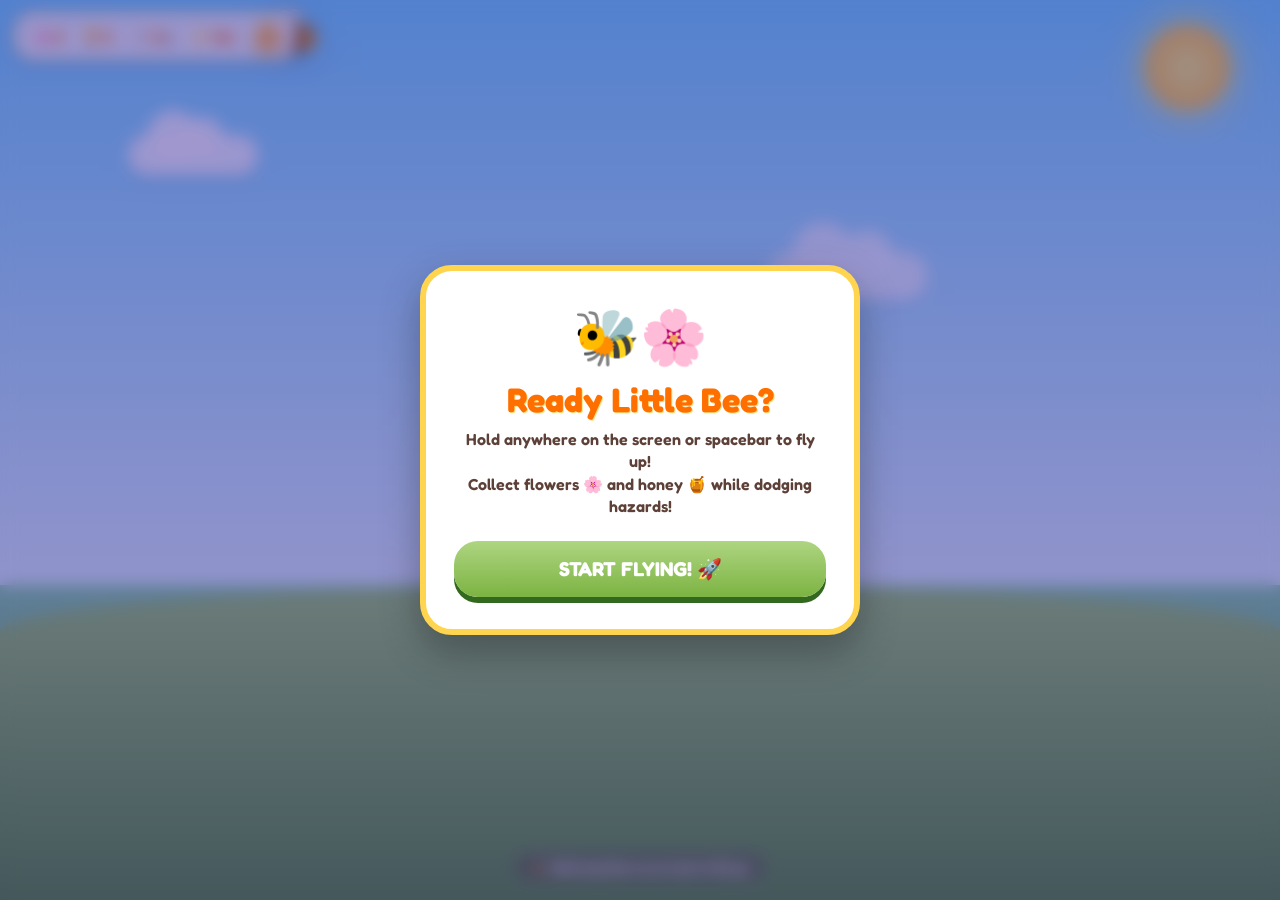
<file: index.html>
<!DOCTYPE html>
<html lang="en">
<head>
  <meta charset="utf-8">
  <meta name="viewport" content="width=device-width, initial-scale=1, maximum-scale=1, user-scalable=no">
  <title>Bee Swarm Adventure 🐝</title>
  <meta name="description" content="A cute, child-friendly bee flying adventure game! Collect flowers and honey, dodge hazards, and reach new high scores.">
  <link rel="stylesheet" href="style.css">
</head>
<body>
  <div id="app">
    <!-- Play Grid / Fullscreen World (Occupies 100% of viewport) -->
    <main id="world">
      <!-- Compact Floating HUD Badge inside Gamefield -->
      <div class="hud-overlay">
        <div class="hud-pill">
          <span>🌸</span> <strong id="score">0</strong>
        </div>
        <div class="hud-pill">
          <span>🏆</span> <strong id="high-score">0</strong>
        </div>
        <div class="hud-pill">
          <span>⏱️</span> <strong id="time">0</strong>s
        </div>
        <div class="hud-pill">
          <span>⚡</span> <strong id="speed">1.0×</strong>
        </div>
        <button id="pause-btn" class="hud-pause-btn" title="Pause Game">⏸️</button>
      </div>

      <!-- Background Elements -->
      <div class="sun"></div>
      <div class="cloud cloud-1"></div>
      <div class="cloud cloud-2"></div>

      <!-- Scenery Hills -->
      <div class="scenery-hills">
        <div class="hill-grass"></div>
      </div>

      <!-- Cute Bee Character (SVG matching user reference) -->
      <div id="bee" class="bee-character">
        <svg class="bee-svg" viewBox="0 0 120 100" xmlns="http://www.w3.org/2000/svg">
          <g class="bee-group">
            <!-- Wings (Upright & Translucent with veins) -->
            <g class="wings">
              <!-- Back Wing -->
              <path class="wing wing-back" d="M 52 42 C 45 10, 78 2, 82 28 C 84 38, 62 48, 52 42 Z" fill="#CBEBF0" stroke="#7CB9C4" stroke-width="2.8" />
              <path d="M 60 32 C 67 18, 74 13, 77 20" fill="none" stroke="#9FD5DF" stroke-width="2" stroke-linecap="round" />
              <path d="M 57 38 C 65 30, 72 26, 75 32" fill="none" stroke="#9FD5DF" stroke-width="1.8" stroke-linecap="round" />
              
              <!-- Front Wing -->
              <path class="wing wing-front" d="M 38 46 C 22 14, 58 4, 66 28 C 68 38, 48 50, 38 46 Z" fill="#E2F6F9" stroke="#7CB9C4" stroke-width="2.8" />
              <path d="M 46 34 C 52 18, 58 14, 62 21" fill="none" stroke="#9FD5DF" stroke-width="2" stroke-linecap="round" />
              <path d="M 43 40 C 50 32, 56 28, 60 34" fill="none" stroke="#9FD5DF" stroke-width="1.8" stroke-linecap="round" />
            </g>

            <!-- Stinger -->
            <path d="M 32 62 L 10 68 L 28 76 Z" fill="#3D2314" stroke="#3D2314" stroke-width="1.5" stroke-linejoin="round" />

            <!-- Chubby Bean Body -->
            <ellipse cx="68" cy="65" rx="36" ry="26" fill="#F4A211" transform="rotate(-6 68 65)" />

            <!-- Stripes -->
            <path d="M 50 40 C 47 55, 47 75, 52 90 L 63 89 C 58 75, 58 55, 61 41 Z" fill="#3D2314" />
            <path d="M 68 40 C 65 55, 65 75, 70 90 L 81 88 C 76 75, 76 55, 79 40 Z" fill="#3D2314" />

            <!-- Eye -->
            <circle cx="92" cy="58" r="5" fill="#3D2314" />
          </g>
        </svg>
      </div>

      <!-- Subtle Fly Hint Overlay -->
      <div class="fly-hint"><span>🐝</span> Hold anywhere on screen to fly up</div>
    </main>

    <!-- Start Modal -->
    <div id="start-modal" class="modal-overlay">
      <div class="modal-card">
        <div style="font-size: 54px; margin-bottom: 10px;">🐝🌸</div>
        <h2 class="modal-title">Ready Little Bee?</h2>
        <p class="modal-subtitle">Hold anywhere on the screen or spacebar to fly up!<br>Collect flowers 🌸 and honey 🍯 while dodging hazards!</p>
        <button id="start-btn" class="action-btn primary">START FLYING! 🚀</button>
      </div>
    </div>

    <!-- Pause Modal -->
    <div id="pause-modal" class="modal-overlay hidden">
      <div class="modal-card">
        <div style="font-size: 54px; margin-bottom: 10px;">⏸️🌻</div>
        <h2 class="modal-title">Game Paused</h2>
        <p class="modal-subtitle">Take a quick break, little bee!</p>
        <button id="resume-btn" class="action-btn primary">RESUME FLYING ▶️</button>
      </div>
    </div>

    <!-- Game Over Modal -->
    <div id="game-over-modal" class="modal-overlay hidden">
      <div class="modal-card">
        <div style="font-size: 54px; margin-bottom: 10px;">🌟🐝</div>
        <h2 class="modal-title">Amazing Flight!</h2>
        <p class="modal-subtitle">
          You collected <strong id="final-score" style="color:#e65100">0</strong> flowers/honey in <strong id="final-time" style="color:#e65100">0</strong> seconds!
        </p>
        <button id="restart-btn" class="action-btn primary">PLAY AGAIN 🔄</button>
      </div>
    </div>
  </div>

  <script src="script.js"></script>
</body>
</html>
</file>
<file: style.css>
@import url('https://fonts.googleapis.com/css2?family=Fredoka:wght@400;600;700&display=swap');

:root {
  --primary-yellow: #ffe135;
  --honey-orange: #ff9d00;
  --sky-top: #70d6ff;
  --sky-bottom: #e0f7fa;
  --grass-top: #88d49e;
  --grass-bottom: #2e7d32;
  --card-bg: rgba(255, 255, 255, 0.92);
  --text-dark: #332c1e;
  --shadow-color: rgba(0, 0, 0, 0.15);
}

* {
  box-sizing: border-box;
  margin: 0;
  padding: 0;
  user-select: none;
  -webkit-user-select: none;
  -webkit-tap-highlight-color: transparent;
}

html, body {
  width: 100%;
  height: 100%;
  overflow: hidden;
  font-family: 'Fredoka', 'Quicksand', 'Arial Round MT Bold', sans-serif;
  background: var(--sky-top);
  color: var(--text-dark);
}

/* App Container - Full Screen */
#app {
  position: relative;
  width: 100vw;
  height: 100vh;
  height: 100dvh;
  display: flex;
  flex-direction: column;
  overflow: hidden;
}

/* Compact Floating HUD Overlay inside Gamefield */
.hud-overlay {
  position: absolute;
  top: 12px;
  left: 14px;
  z-index: 30;
  display: flex;
  align-items: center;
  gap: 8px;
  padding: 6px 12px;
  background: rgba(255, 255, 255, 0.85);
  backdrop-filter: blur(10px);
  border: 2.5px solid #ffe082;
  border-radius: 20px;
  box-shadow: 0 4px 15px rgba(0, 0, 0, 0.12);
}

.hud-pill {
  display: flex;
  align-items: center;
  gap: 4px;
  font-size: 14px;
  font-weight: 700;
  color: #4e342e;
  padding: 2px 6px;
  background: rgba(255, 248, 225, 0.8);
  border-radius: 12px;
}

.hud-pill strong {
  color: #e65100;
}

.hud-pause-btn {
  background: #ffecb3;
  border: 1.5px solid #ffb74d;
  border-radius: 50%;
  width: 32px;
  height: 32px;
  font-size: 14px;
  cursor: pointer;
  display: flex;
  align-items: center;
  justify-content: center;
  box-shadow: 0 2px 0 #fb8c00;
  transition: transform 0.1s, background 0.2s;
  margin-left: 2px;
}

.hud-pause-btn:active {
  transform: translateY(1px);
  box-shadow: 0 1px 0 #fb8c00;
}

/* Play Grid - Fills entire window */
#world {
  position: relative;
  width: 100%;
  height: 100%;
  flex: 1;
  background: linear-gradient(180deg, var(--sky-top) 0%, var(--sky-bottom) 65%, var(--grass-top) 65%, var(--grass-bottom) 100%);
  overflow: hidden;
  touch-action: none;
  cursor: pointer;
}

/* Background Animated Elements */
.sun {
  position: absolute;
  top: 25px;
  right: 50px;
  width: 85px;
  height: 85px;
  background: radial-gradient(circle, #fff176 0%, #fbc02d 100%);
  border-radius: 50%;
  box-shadow: 0 0 40px #ffee58;
  animation: sunGlow 4s ease-in-out infinite alternate;
  z-index: 1;
}

@keyframes sunGlow {
  0% { transform: scale(1); box-shadow: 0 0 30px #ffee58; }
  100% { transform: scale(1.08); box-shadow: 0 0 50px #fff59d; }
}

.cloud {
  position: absolute;
  background: rgba(255, 255, 255, 0.88);
  border-radius: 50px;
  z-index: 1;
  box-shadow: 0 8px 15px rgba(0,0,0,0.05);
}

.cloud::before, .cloud::after {
  content: '';
  position: absolute;
  background: rgba(255, 255, 255, 0.88);
  border-radius: 50%;
}

.cloud-1 {
  width: 130px;
  height: 40px;
  top: 15%;
  left: 10%;
  animation: floatCloud 25s linear infinite;
}
.cloud-1::before { width: 50px; height: 50px; top: -25px; left: 20px; }
.cloud-1::after { width: 40px; height: 40px; top: -18px; left: 55px; }

.cloud-2 {
  width: 160px;
  height: 48px;
  top: 28%;
  left: 60%;
  opacity: 0.8;
  animation: floatCloud 38s linear infinite;
}
.cloud-2::before { width: 60px; height: 60px; top: -30px; left: 25px; }
.cloud-2::after { width: 50px; height: 50px; top: -22px; left: 75px; }

@keyframes floatCloud {
  0% { transform: translateX(0); }
  50% { transform: translateX(40px); }
  100% { transform: translateX(0); }
}

/* Ground Scenery Decorative Flowers */
.scenery-hills {
  position: absolute;
  bottom: 0;
  width: 100%;
  height: 35%;
  pointer-events: none;
  z-index: 2;
}

.hill-grass {
  position: absolute;
  bottom: 0;
  width: 100%;
  height: 100%;
  background: linear-gradient(180deg, #9ccc65 0%, #558b2f 100%);
  border-top-left-radius: 50% 15%;
  border-top-right-radius: 50% 15%;
}

/* Dynamic Collectible Items */
.flower {
  position: absolute;
  z-index: 5;
  font-size: 38px;
  filter: drop-shadow(0 4px 6px rgba(0,0,0,0.15));
  transition: transform 0.15s ease;
  animation: sway 2s ease-in-out infinite alternate;
}

.flower.honey {
  font-size: 42px;
}

@keyframes sway {
  0% { transform: rotate(-6deg) scale(1); }
  100% { transform: rotate(6deg) scale(1.05); }
}

/* Dynamic Hazards */
.hazard {
  position: absolute;
  z-index: 6;
  font-size: 42px;
  filter: drop-shadow(0 4px 8px rgba(0,0,0,0.18));
}

.hazard.bird {
  animation: birdFlap 0.4s steps(2) infinite alternate;
}

.hazard.spider {
  animation: spiderSwing 1.5s ease-in-out infinite alternate;
}

.hazard.cloud-storm {
  font-size: 46px;
  animation: cloudPulse 1s ease-in-out infinite alternate;
}

@keyframes birdFlap {
  0% { transform: translateY(0) scaleX(1); }
  100% { transform: translateY(-4px) scaleX(1.03); }
}

@keyframes spiderSwing {
  0% { transform: rotate(-10deg); }
  100% { transform: rotate(10deg); }
}

@keyframes cloudPulse {
  0% { filter: drop-shadow(0 0 5px rgba(255,87,34,0.4)); }
  100% { filter: drop-shadow(0 0 15px rgba(244,67,54,0.8)); }
}

/* Tree Branch Hazard */
.branch {
  position: absolute;
  height: 26px;
  background: linear-gradient(90deg, #6d4c41, #4e342e);
  border-radius: 20px;
  z-index: 4;
  box-shadow: 0 4px 10px rgba(0,0,0,0.25);
  border: 2px solid #3e2723;
}

.branch::after {
  content: "🍃";
  position: absolute;
  right: -10px;
  top: -12px;
  font-size: 26px;
}

/* Cute Child-Friendly Bee Character (SVG Vector) */
.bee-character {
  position: absolute;
  left: 20%;
  top: 0px;
  width: 70px;
  height: 60px;
  z-index: 10;
  filter: drop-shadow(0 6px 14px rgba(0, 0, 0, 0.18));
  transition: transform 0.1s ease-out;
}

.bee-svg {
  width: 100%;
  height: 100%;
  overflow: visible;
}

/* Wing Flutter Animations */
.wing-front {
  transform-origin: 45px 46px;
  animation: wingFlutterFront 0.1s ease-in-out infinite alternate;
}

.wing-back {
  transform-origin: 55px 42px;
  animation: wingFlutterBack 0.1s ease-in-out infinite alternate;
}

@keyframes wingFlutterFront {
  0% { transform: rotate(0deg) scaleY(1); }
  100% { transform: rotate(-16deg) scaleY(0.7); }
}

@keyframes wingFlutterBack {
  0% { transform: rotate(0deg) scaleY(1); }
  100% { transform: rotate(-12deg) scaleY(0.75); }
}

/* Floating Score Popups */
.pop {
  position: absolute;
  z-index: 25;
  font-size: 28px;
  font-weight: 700;
  color: #ff6f00;
  text-shadow: 2px 2px 0 #fff, -1px -1px 0 #fff, 1px -1px 0 #fff, -1px 1px 0 #fff;
  pointer-events: none;
  animation: floatPop 0.75s cubic-bezier(0.18, 0.89, 0.32, 1.28) forwards;
}

@keyframes floatPop {
  0% { opacity: 1; transform: translateY(0) scale(0.8); }
  50% { transform: translateY(-35px) scale(1.3); }
  100% { opacity: 0; transform: translateY(-70px) scale(1); }
}

/* Fly Hint Overlay */
.fly-hint {
  position: absolute;
  bottom: 18px;
  left: 50%;
  transform: translateX(-50%);
  z-index: 20;
  font-size: 13px;
  font-weight: 700;
  color: rgba(255, 255, 255, 0.95);
  background: rgba(78, 52, 46, 0.35);
  backdrop-filter: blur(4px);
  padding: 6px 16px;
  border-radius: 20px;
  border: 1px solid rgba(255, 255, 255, 0.4);
  pointer-events: none;
  animation: pulseHint 2.5s ease-in-out infinite alternate;
}

@keyframes pulseHint {
  0% { opacity: 0.75; transform: translateX(-50%) scale(1); }
  100% { opacity: 0.95; transform: translateX(-50%) scale(1.04); }
}

/* Modals & Overlay Screens */
.modal-overlay {
  position: fixed;
  top: 0;
  left: 0;
  width: 100vw;
  height: 100vh;
  background: rgba(49, 27, 146, 0.45);
  backdrop-filter: blur(8px);
  z-index: 50;
  display: flex;
  align-items: center;
  justify-content: center;
  opacity: 1;
  transition: opacity 0.3s ease;
}

.modal-card {
  background: #ffffff;
  border: 6px solid #ffd54f;
  border-radius: 32px;
  padding: 32px 28px;
  width: min(90%, 440px);
  text-align: center;
  box-shadow: 0 16px 40px rgba(0,0,0,0.3);
  animation: modalBounce 0.4s cubic-bezier(0.175, 0.885, 0.32, 1.275);
}

@keyframes modalBounce {
  0% { transform: scale(0.6) translateY(50px); opacity: 0; }
  100% { transform: scale(1) translateY(0); opacity: 1; }
}

.modal-title {
  font-size: 34px;
  font-weight: 700;
  color: #ff6f00;
  margin-bottom: 8px;
  text-shadow: 1px 1px 0 #ffe082;
}

.modal-subtitle {
  font-size: 16px;
  color: #5d4037;
  font-weight: 600;
  margin-bottom: 24px;
  line-height: 1.4;
}

.action-btn {
  width: 100%;
  padding: 16px;
  font-family: inherit;
  font-size: 20px;
  font-weight: 700;
  border: none;
  border-radius: 24px;
  cursor: pointer;
  box-shadow: 0 6px 0 rgba(0,0,0,0.15);
  transition: transform 0.1s ease;
}

.action-btn.primary {
  background: linear-gradient(180deg, #aed581 0%, #7cb342 100%);
  color: #ffffff;
  box-shadow: 0 6px 0 #33691e;
}

.action-btn.primary:active {
  transform: translateY(3px);
  box-shadow: 0 3px 0 #33691e;
}

.hidden {
  display: none !important;
}
</file>
